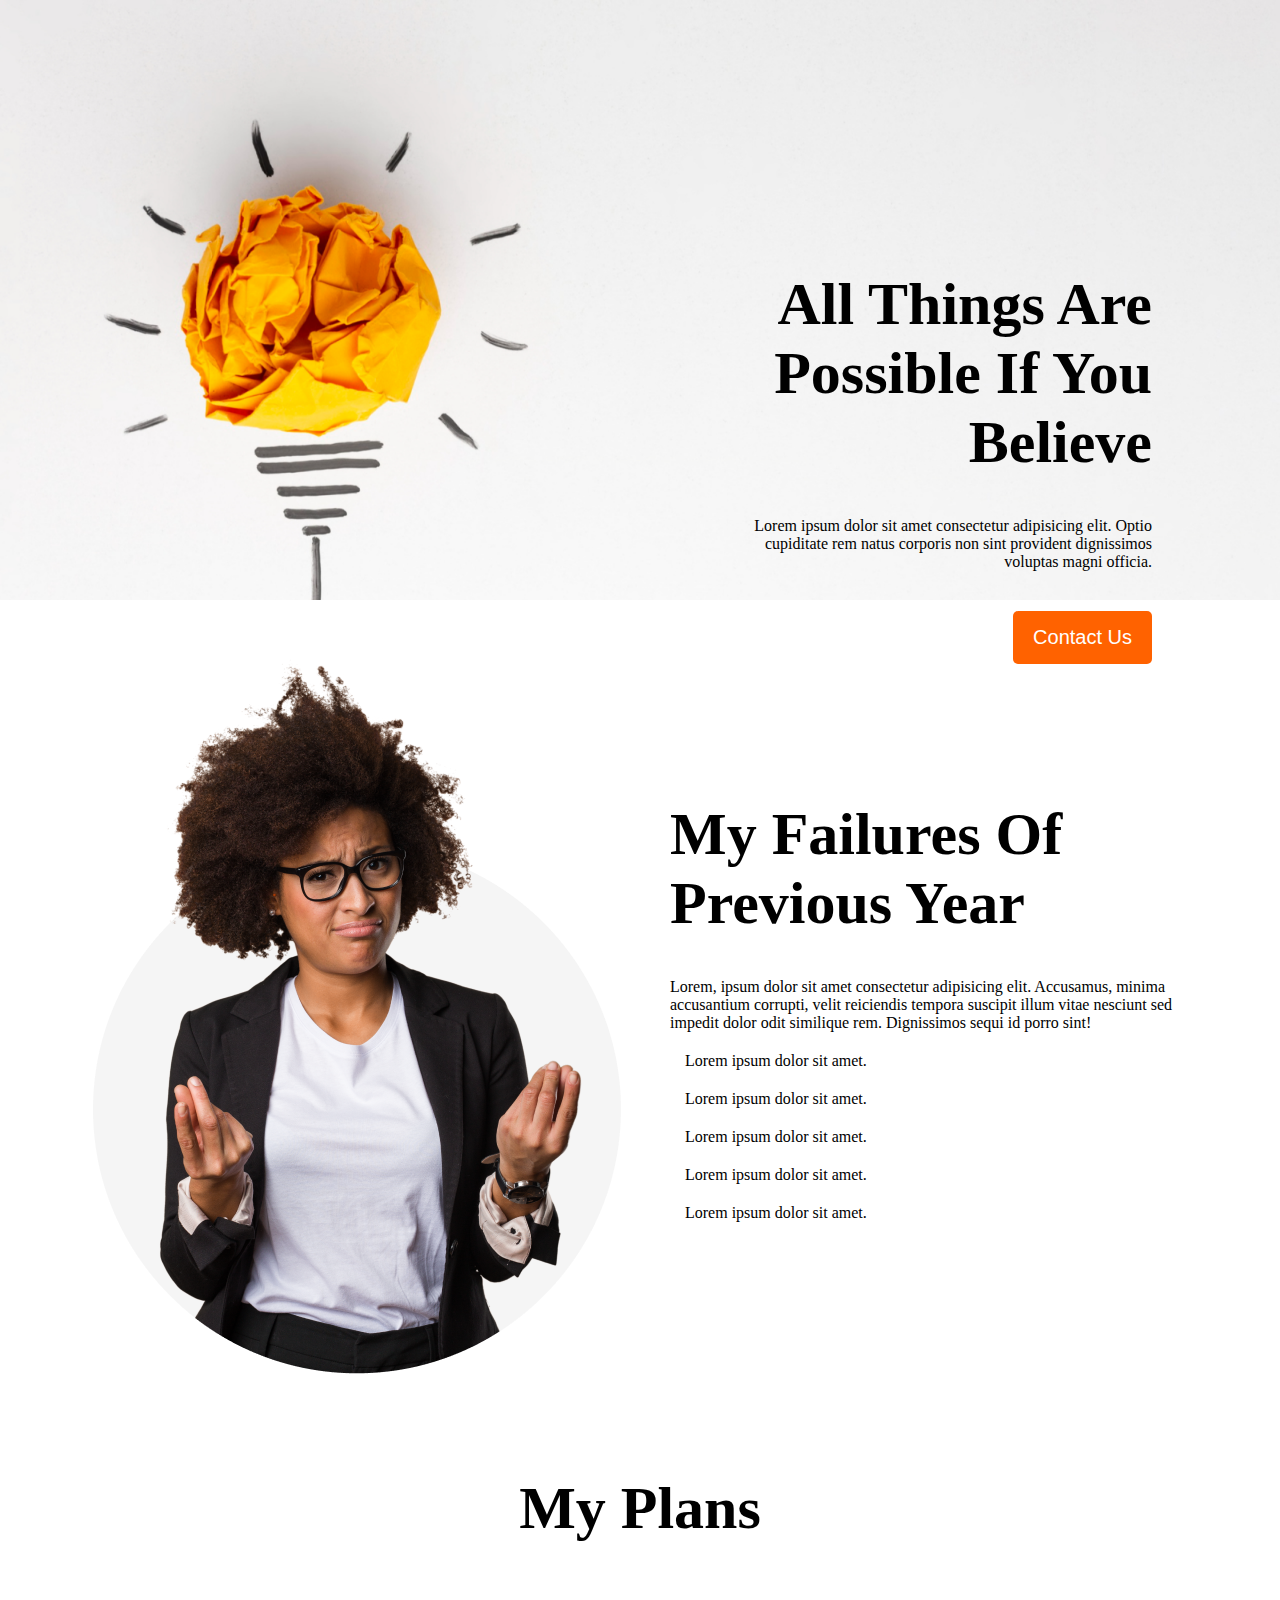
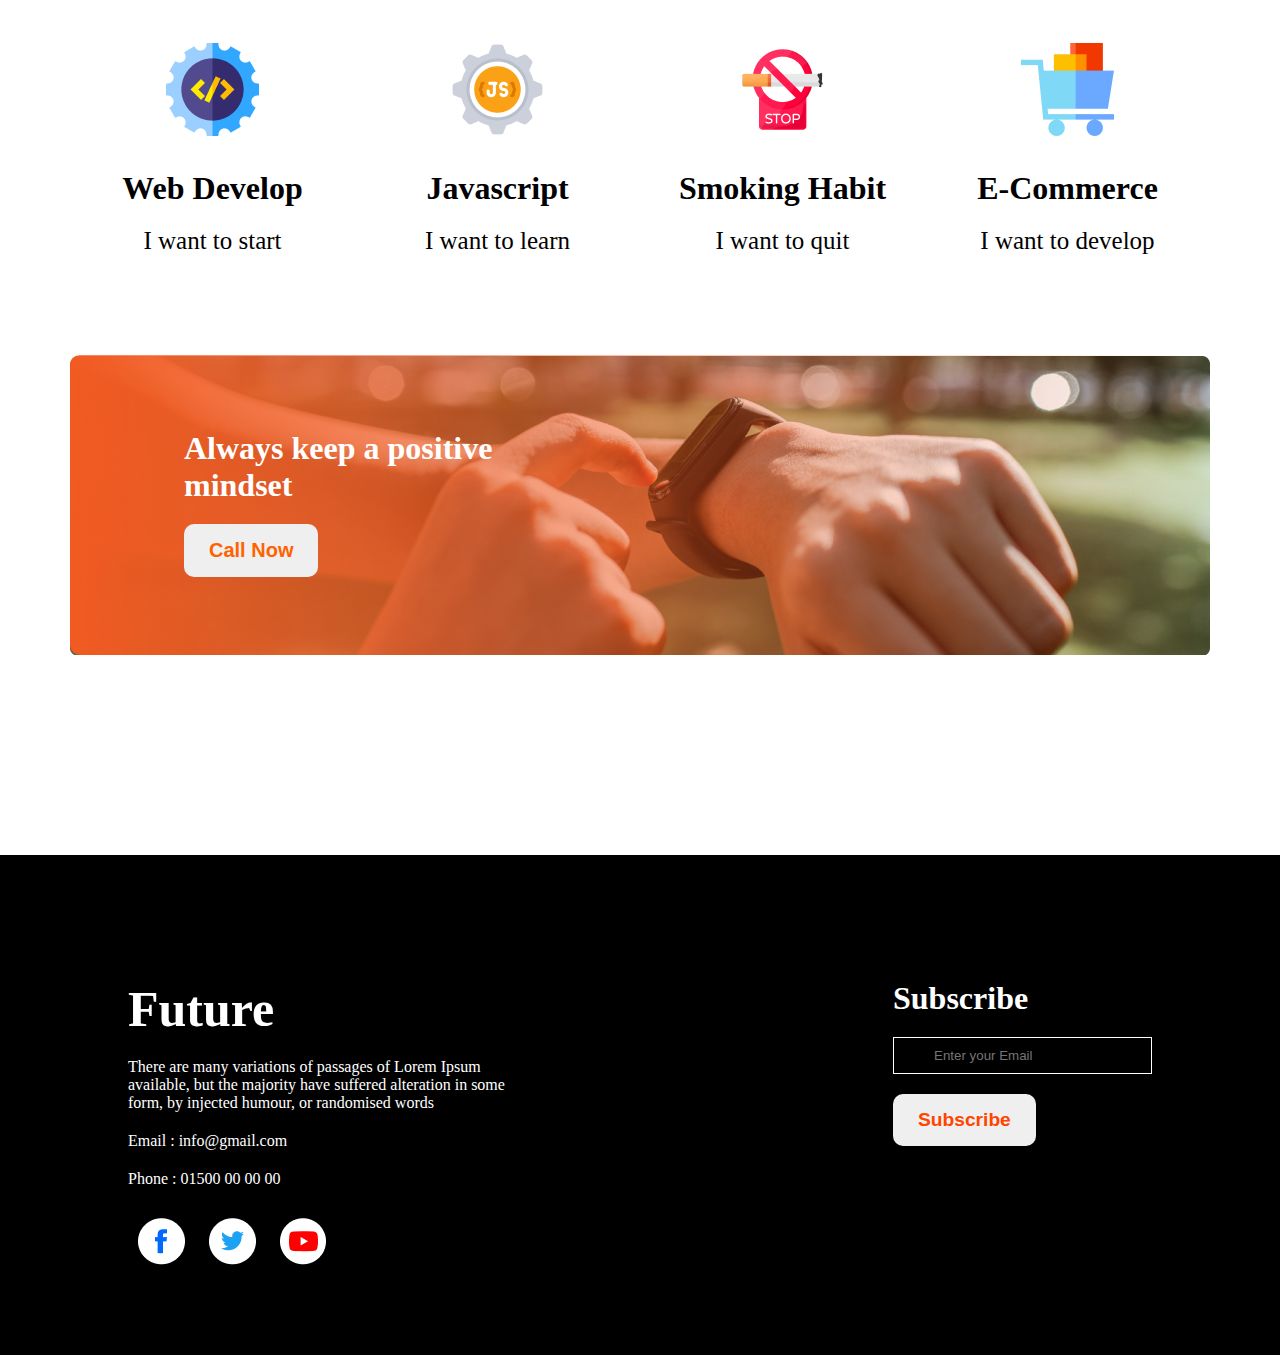
<file: day 5 build new website/index.html>
<!DOCTYPE html>
<html lang="en">
<head>
    <meta charset="UTF-8">
    <meta name="viewport" content="width=device-width, initial-scale=1.0">
    <title>Day 5 -Project </title>
    <link rel="stylesheet" href="index.css">
    <link rel="stylesheet" href="https://cdnjs.cloudflare.com/ajax/libs/font-awesome/6.5.1/css/all.min.css" integrity="sha512-DTOQO9RWCH3ppGqcWaEA1BIZOC6xxalwEsw9c2QQeAIftl+Vegovlnee1c9QX4TctnWMn13TZye+giMm8e2LwA==" crossorigin="anonymous" referrerpolicy="no-referrer" />
</head>
<body>
    
        <div class="sectionOne grid">

            <!-- <div class="sectionOne-img"><img class="img" src="images/banner/banner1.png" alt=""></div> -->

            <div class="sectionOne-content flex container">
            <h1 class="head">All Things are possible if you believe</h1>
            <div class="text">Lorem ipsum dolor sit amet consectetur adipisicing elit. Optio cupiditate rem natus corporis non sint provident dignissimos voluptas magni officia.</div>
            <button class="btn">Contact Us</button>

        </div>

            
        </div>


        <div class="sectionTwo grid container">
            <img class="img" src="images/person.png" alt="" class="sectionTwo-left">
            <div class="sectionTwo-right flex">
                <h1 class="head">My Failures of previous year</h1>
                <div class="text">Lorem, ipsum dolor sit amet consectetur adipisicing elit. Accusamus, minima accusantium corrupti, velit reiciendis tempora suscipit illum vitae nesciunt sed impedit dolor odit similique rem. Dignissimos sequi id porro sint!</div>
                <ul class="list flex" >
                    <li><i class="fa-solid fa-check"></i> Lorem ipsum dolor sit amet.</li>
                    <li><i class="fa-solid fa-check"></i> Lorem ipsum dolor sit amet.</li>
                    <li><i class="fa-solid fa-check"></i> Lorem ipsum dolor sit amet.</li>
                    <li><i class="fa-solid fa-check"></i> Lorem ipsum dolor sit amet.</li>
                    <li><i class="fa-solid fa-check"></i> Lorem ipsum dolor sit amet.</li>
                </ul>
            </div>
        </div>

        

        <div class="sectionThree container">

        <h1 class="sectionThreehead head">My Plans</h1>

        <div class="logos grid-2">
            <div class="logo-1">
                <img class="img" src="images/icons/web.png" alt="">
                <h1  class="logo-head">Web Develop</h1>
                <span class="logo-span">I want to start</span>
            </div>
            <div  class="logo-2">
                <img class="img" src="images/icons/js.png" alt="">
                <h1 class="logo-head">Javascript</h1>
                <span class="logo-span">I want to learn</span>

            </div>
            <div class="logo-3 ">
                <img class="img" src="images/icons/smoke.png" alt="">
                <h1 class="logo-head" >Smoking Habit</h1>
                <span class="logo-span">I want to quit</span>
            </div>
            <div class="logo-4">
                <img class="img" src="images/icons/ecom.png" alt="">
                <h1  class="logo-head">E-Commerce</h1>
                <span  class="logo-span">I want to develop</span>

            </div>
        </div>

        </div>


        <div class="sectionFour container">
            <div class="four-bg">
                <div class="four-content">
                    <h1>Always keep a positive mindset</h1>
                    <button class="btn-2">Call Now</button>
                </div>
            </div>
        </div>

        

        <div class="footer">
            <div class="footer-left flex container">
                <h1 style="font-size: 50px;">Future</h1>
                <p class="text ">There are many variations of passages of Lorem Ipsum available, but the majority have suffered alteration in some form, by injected humour, or randomised words</p>
                <p class="email">Email : info@gmail.com</p>
                <p class="number">Phone : 01500 00 00 00</p>
                <div class="icon">
                    <img src="images/icons/fb.png" alt="">
                    <img src="images/icons/twitter.png" alt="">
                    <img src="images/icons/youtube.png" alt="">
                </div>
            </div>
            <div class="footer-right flex">
                <h1>Subscribe</h1>
                <input type="email" placeholder="Enter your Email">
                <button>Subscribe</button>
            </div>
        </div>
    
    
</body>
</html>
</file>
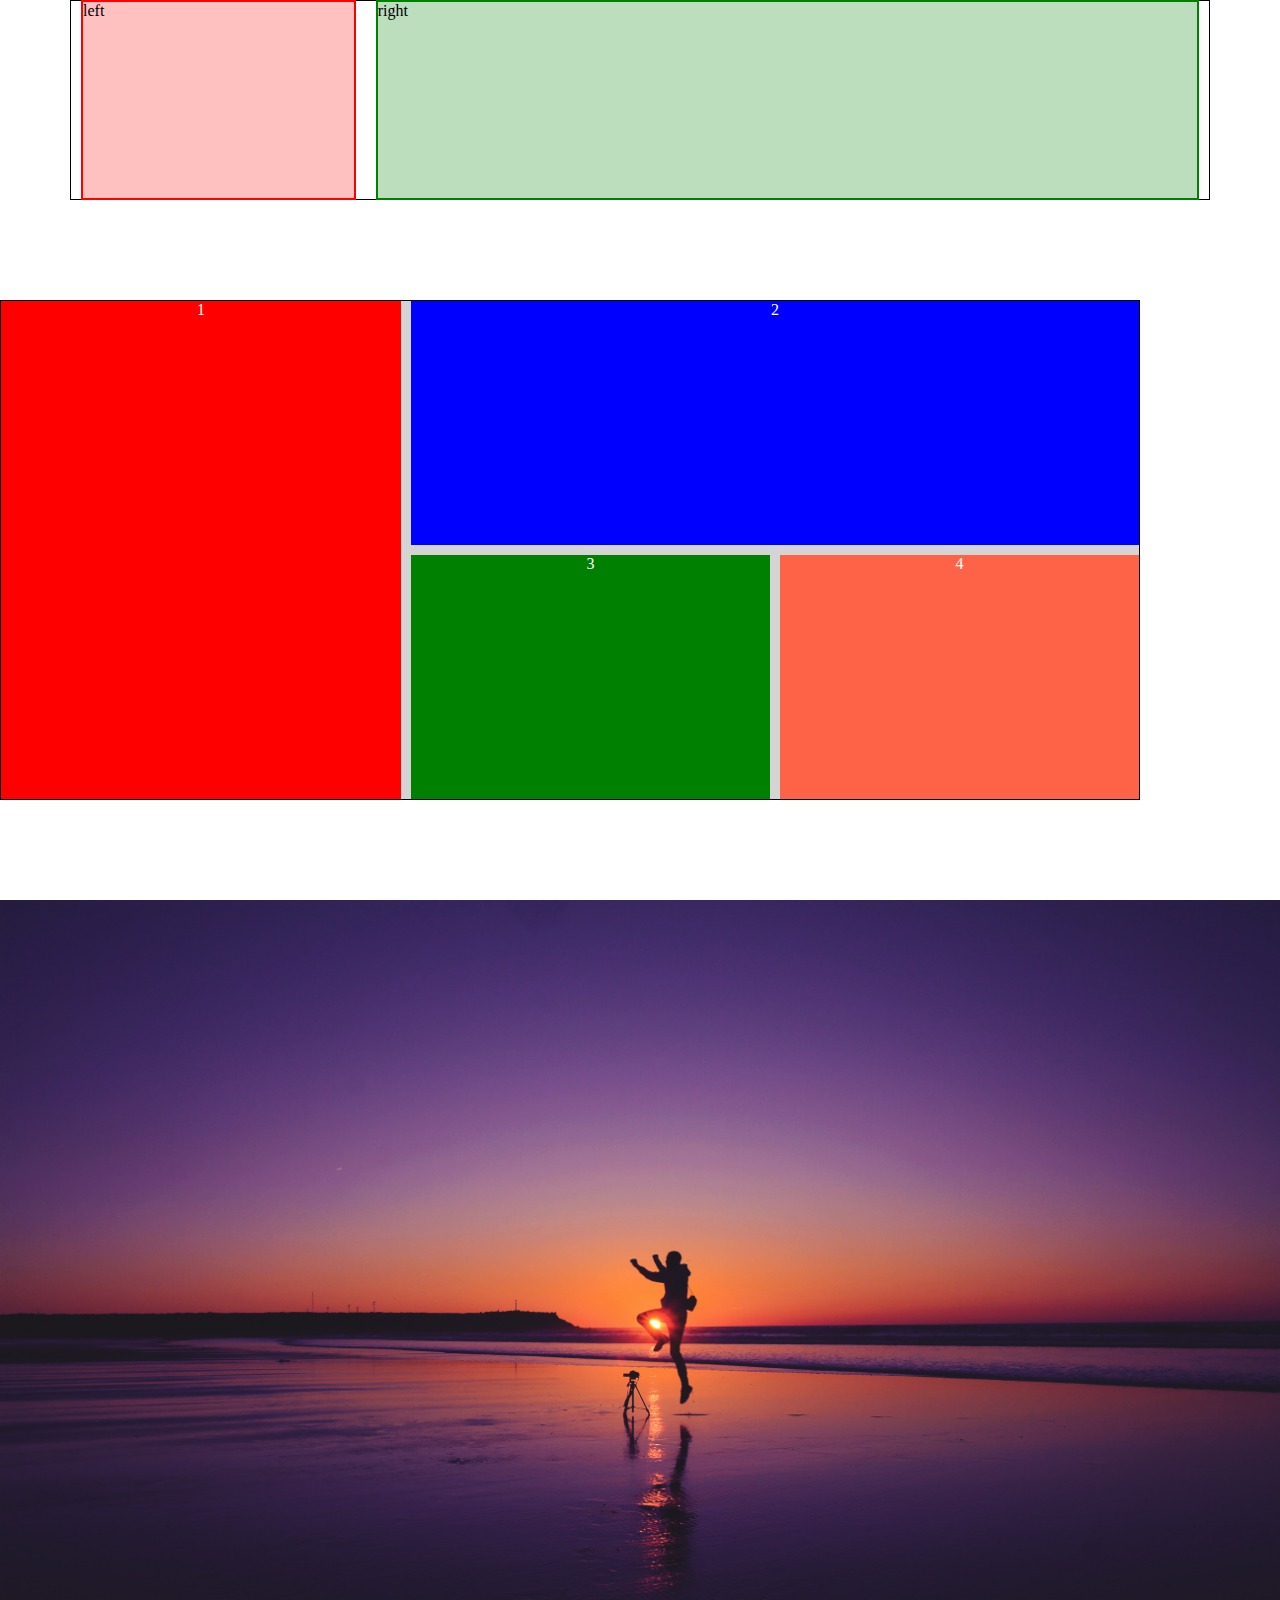
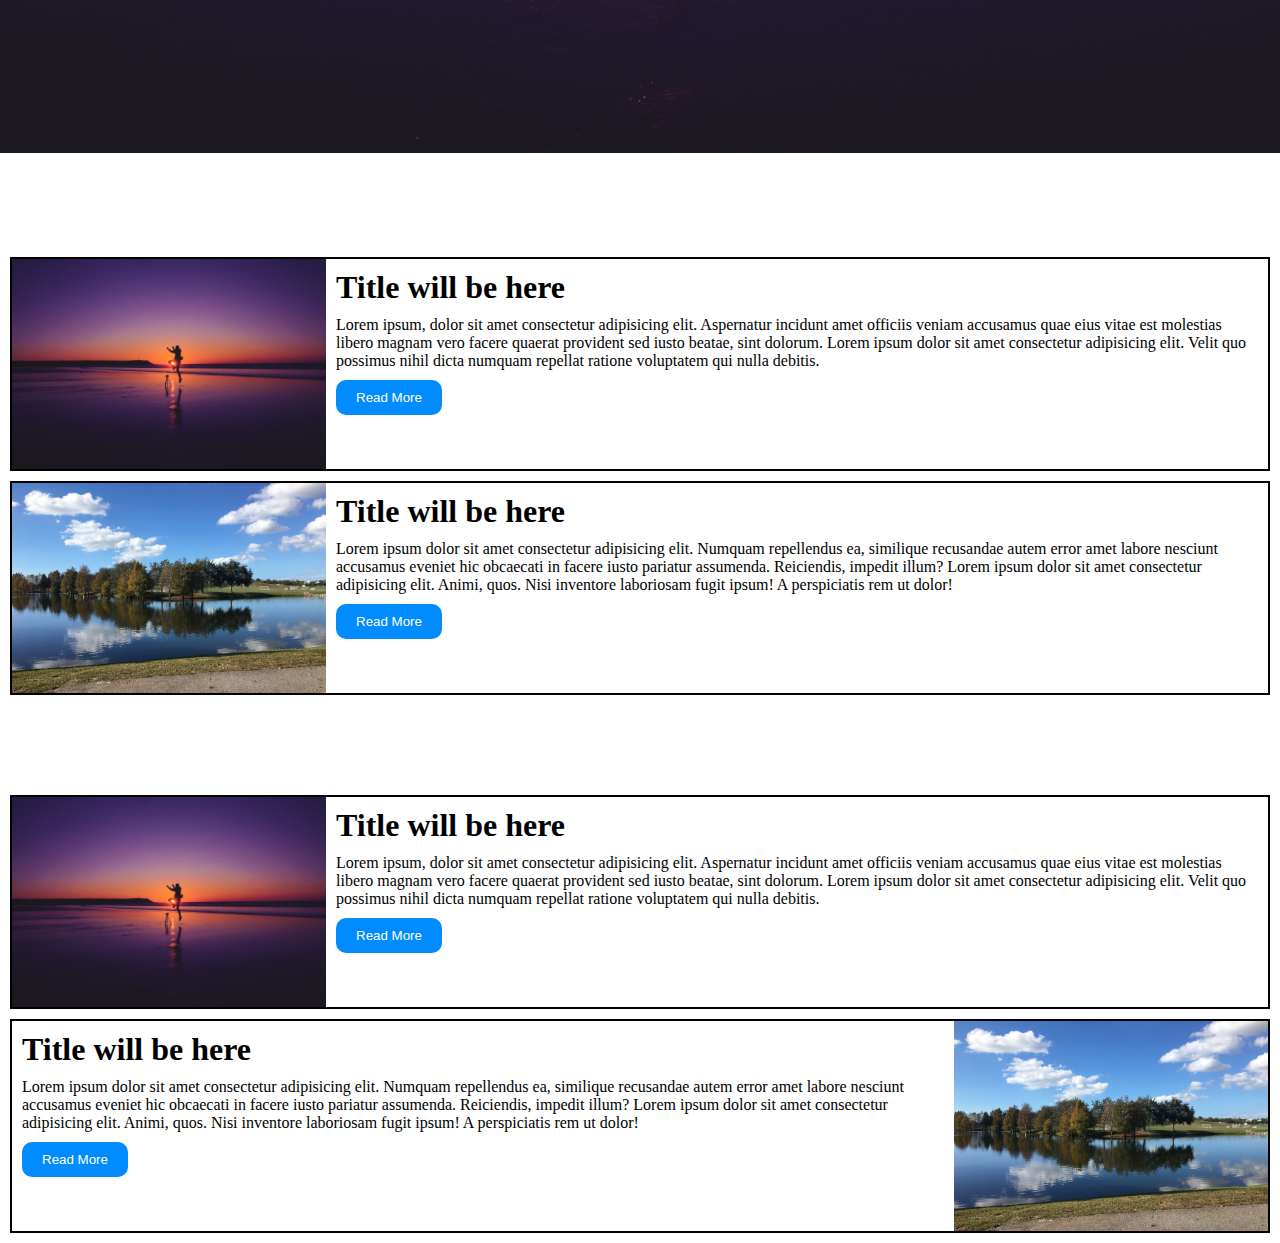
<file: day 7 responsive website/index.html>
<!DOCTYPE html>
<html lang="en">
<head>
    <meta charset="UTF-8">
    <meta name="viewport" content="width=device-width, initial-scale=1.0">
    <title>responsive web</title>
    <link rel="stylesheet" href="index.css">
</head>
<body>
    <div class="container-1">
        <div class="left">left</div>
        <div class="right">right</div>
    </div>
    
    <div class="container-2">
        <div class="box-1">1</div>
        <div class="box-2">2</div>
        <div class="box-3">3</div>
        <div class="box-4">4</div>
    </div>

    <div class="container-3">
        <img src="aziz-acharki-boIJluEJEPM-unsplash.jpg" alt="">
    </div>


    <div class="container-4">
        <div class="article-1">
            <img src="aziz-acharki-boIJluEJEPM-unsplash.jpg" alt="">
            <div class="content">
            <h1>Title will be here</h1>
            <p>Lorem ipsum, dolor sit amet consectetur adipisicing elit. Aspernatur incidunt amet officiis veniam accusamus quae eius vitae est molestias libero magnam vero facere quaerat provident sed iusto beatae, sint dolorum. Lorem ipsum dolor sit amet consectetur adipisicing elit. Velit quo possimus nihil dicta numquam repellat ratione voluptatem qui nulla debitis.</p>
            <button class="btn-1">Read More</button></div>
        </div>
        <div class="article-2">
            <img src="yu-chin-tsai-piTEABtlR1Q-unsplash.jpg" alt="">
            <div class="content">
            <h1>Title will be here</h1>
            <p>Lorem ipsum dolor sit amet consectetur adipisicing elit. Numquam repellendus ea, similique recusandae autem error amet labore nesciunt accusamus eveniet hic obcaecati in facere iusto pariatur assumenda. Reiciendis, impedit illum? Lorem ipsum dolor sit amet consectetur adipisicing elit. Animi, quos. Nisi inventore laboriosam fugit ipsum! A perspiciatis rem ut dolor!</p>
            <button class="btn-2">Read More</button></div>
        </div>
    </div>


    <div class="container-4">
        <div class="article-3">
            <img src="aziz-acharki-boIJluEJEPM-unsplash.jpg" alt="">
            <div class="content">
            <h1>Title will be here</h1>
            <p>Lorem ipsum, dolor sit amet consectetur adipisicing elit. Aspernatur incidunt amet officiis veniam accusamus quae eius vitae est molestias libero magnam vero facere quaerat provident sed iusto beatae, sint dolorum. Lorem ipsum dolor sit amet consectetur adipisicing elit. Velit quo possimus nihil dicta numquam repellat ratione voluptatem qui nulla debitis.</p>
            <button class="btn-1">Read More</button></div>
        </div>
        <div class="article-4">
           
            <div class="content">
            <h1>Title will be here</h1>
            <p>Lorem ipsum dolor sit amet consectetur adipisicing elit. Numquam repellendus ea, similique recusandae autem error amet labore nesciunt accusamus eveniet hic obcaecati in facere iusto pariatur assumenda. Reiciendis, impedit illum? Lorem ipsum dolor sit amet consectetur adipisicing elit. Animi, quos. Nisi inventore laboriosam fugit ipsum! A perspiciatis rem ut dolor!</p>
            <button class="btn-2">Read More</button></div>
             <img src="yu-chin-tsai-piTEABtlR1Q-unsplash.jpg" alt="">
        </div>
    </div>
</body>
</html>
</file>
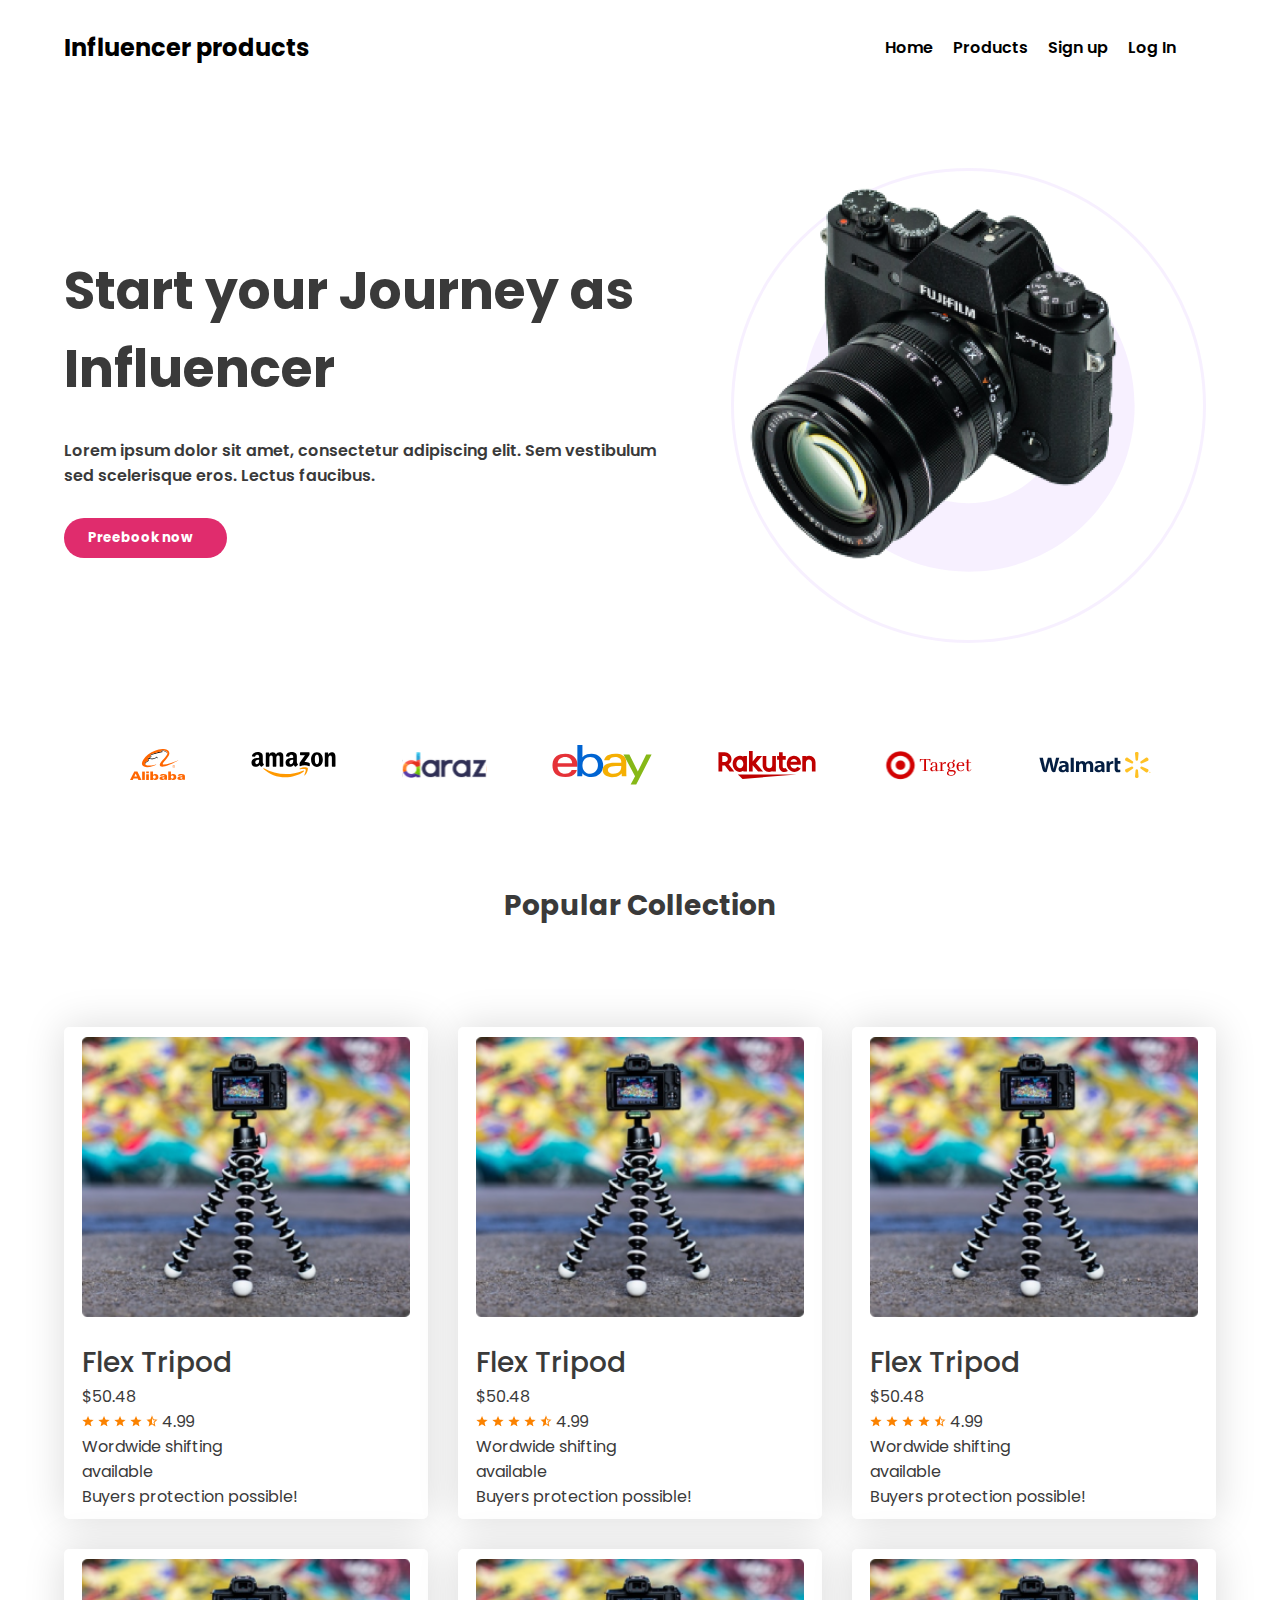
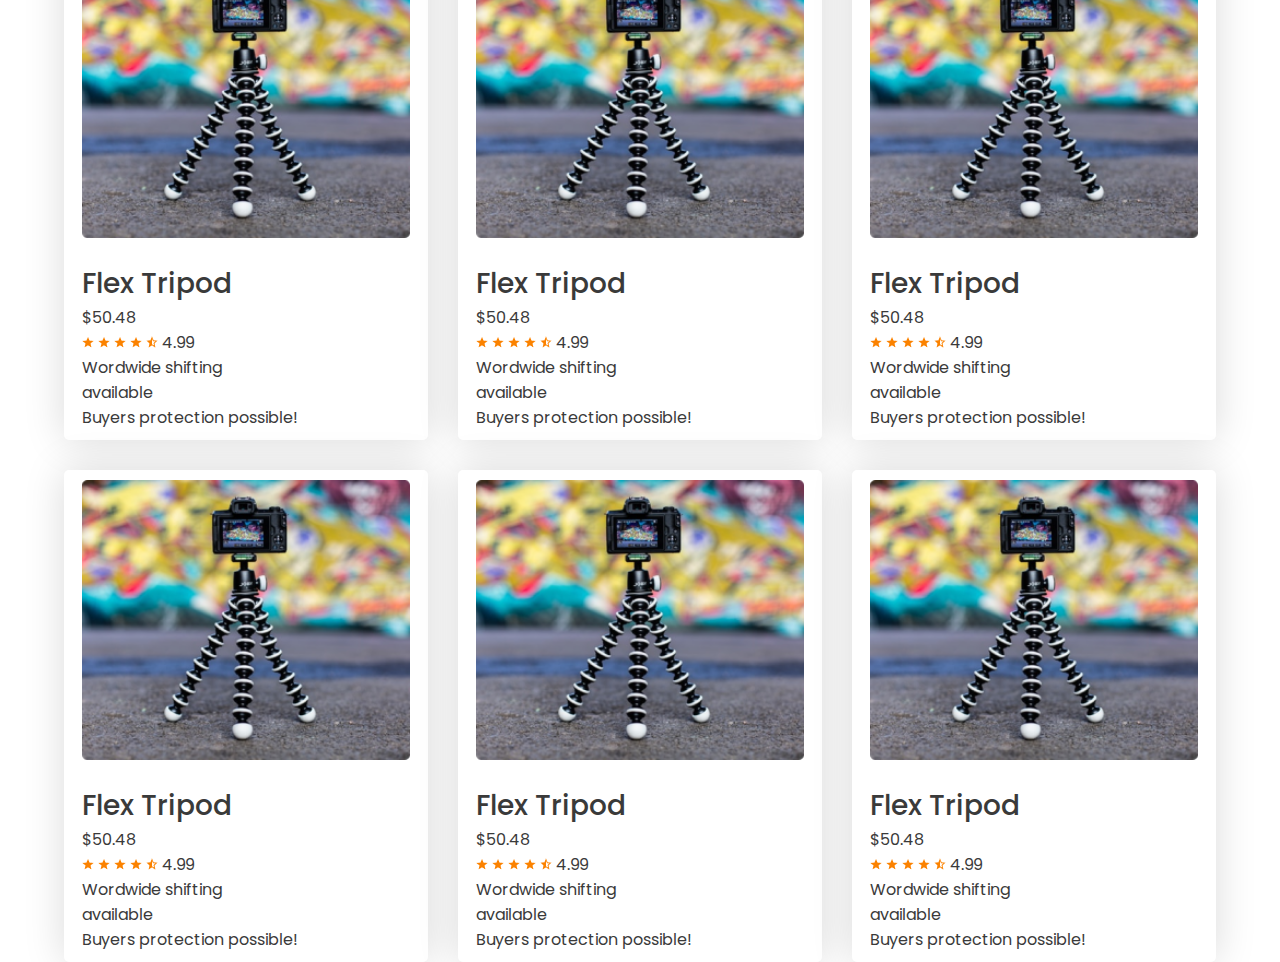
<file: day 9 responsive-2/index.html>
<!DOCTYPE html>
<html lang="en">
<head>
    <meta charset="UTF-8">
    <meta name="viewport" content="width=device-width, initial-scale=1.0">
    <title>responsive-2</title>
    <link rel="stylesheet" href="https://cdnjs.cloudflare.com/ajax/libs/font-awesome/6.5.1/css/all.min.css" integrity="sha512-DTOQO9RWCH3ppGqcWaEA1BIZOC6xxalwEsw9c2QQeAIftl+Vegovlnee1c9QX4TctnWMn13TZye+giMm8e2LwA==" crossorigin="anonymous" referrerpolicy="no-referrer" />
    <link rel="stylesheet" href="index.css">
</head>
<body><div class="container">
    <header>
        <nav>
            <a href="">Influencer products</a>
            <ul>
                <li><a href="">Home</a></li>
                <li><a href="">Products</a></li>
                <li><a href="">Sign up</a></li>
                <li><a href="">Log In</a></li>
                <li><a href=""><i class="fa-solid fa-magnifying-glass"></i></a></li>
                <li><a href=""><i class="fa-solid fa-cart-shopping"></i></a></li>
            </ul>
        </nav>
    </header>
    <section class="one">
        <div class="one-left">
            <div class="one-head">Start your Journey as 
                Influencer</div>
            <div class="one-text">Lorem ipsum dolor sit amet, consectetur adipiscing elit. Sem vestibulum sed scelerisque eros. Lectus faucibus.</div>
            <button class="one-btn"><p>Preebook now</p><i class="fa-solid fa-arrow-right"></i></button>
        </div>
        <div class="one-right"><img src="influencer-gear-main/images/main-camera.png" alt=""></div>
    </section>

    <section class="two">
        <img class="img-1" src="influencer-gear-main/logos/Alibaba.svg" alt="">
        <img class="img-2" src="influencer-gear-main/logos/Amazon.svg" alt="">
        <img class="img-3" src="influencer-gear-main/logos/Daraz.pk Logo.svg" alt="">
        <img class="img-4" src="influencer-gear-main/logos/Ebay.svg" alt="">
        <img class="img-5" src="influencer-gear-main/logos/Rakuten.svg" alt="">
        <img class="img-6" src="influencer-gear-main/logos/Target.svg" alt="">
        <img class="img-7" src="influencer-gear-main/logos/Walmart.svg" alt="">
    </section>

    <section class="three">
        <div class="three-head">Popular Collection</div>

        <div class="cards">

            <div class="card">
                <img src="influencer-gear-main/images/tripod.png" alt="" class="card-img">

                <div class="card-content">
                <div class="card-head">Flex Tripod</div>
                <div class="price">$50.48</div>
                <div class="icon">
                    <img src="influencer-gear-main/logos/Vector.png" alt="">
                    <img src="influencer-gear-main/logos/Vector.png" alt="">
                    <img src="influencer-gear-main/logos/Vector.png" alt="">
                    <img src="influencer-gear-main/logos/Vector.png" alt="">
                    <img src="influencer-gear-main/Vector.png" alt="">
                    <span class="text">4.99</span>
                </div>
                <div class="text">Wordwide shifting <br>available <br>
                    Buyers protection possible!</div>
                </div>
            </div>


            <div class="card">
                <img src="influencer-gear-main/images/tripod.png" alt="" class="card-img">

                <div class="card-content">
                <div class="card-head">Flex Tripod</div>
                <div class="price">$50.48</div>
                <div class="icon">
                    <img src="influencer-gear-main/logos/Vector.png" alt="">
                    <img src="influencer-gear-main/logos/Vector.png" alt="">
                    <img src="influencer-gear-main/logos/Vector.png" alt="">
                    <img src="influencer-gear-main/logos/Vector.png" alt="">
                    <img src="influencer-gear-main/Vector.png" alt="">
                    <span class="text">4.99</span>
                </div>
                <div class="text">Wordwide shifting <br>available <br>
                    Buyers protection possible!</div>
                </div>
            </div>

            <div class="card">
                <img src="influencer-gear-main/images/tripod.png" alt="" class="card-img">

                <div class="card-content">
                <div class="card-head">Flex Tripod</div>
                <div class="price">$50.48</div>
                <div class="icon">
                    <img src="influencer-gear-main/logos/Vector.png" alt="">
                    <img src="influencer-gear-main/logos/Vector.png" alt="">
                    <img src="influencer-gear-main/logos/Vector.png" alt="">
                    <img src="influencer-gear-main/logos/Vector.png" alt="">
                    <img src="influencer-gear-main/Vector.png" alt="">
                    <span class="text">4.99</span>
                </div>
                <div class="text">Wordwide shifting <br>available <br>
                    Buyers protection possible!</div>
                </div>
            </div>
            

            <div class="card">
                <img src="influencer-gear-main/images/tripod.png" alt="" class="card-img">

                <div class="card-content">
                <div class="card-head">Flex Tripod</div>
                <div class="price">$50.48</div>
                <div class="icon">
                    <img src="influencer-gear-main/logos/Vector.png" alt="">
                    <img src="influencer-gear-main/logos/Vector.png" alt="">
                    <img src="influencer-gear-main/logos/Vector.png" alt="">
                    <img src="influencer-gear-main/logos/Vector.png" alt="">
                    <img src="influencer-gear-main/Vector.png" alt="">
                    <span class="text">4.99</span>
                </div>
                <div class="text">Wordwide shifting <br>available <br>
                    Buyers protection possible!</div>
                </div>
            </div>


            <div class="card">
                <img src="influencer-gear-main/images/tripod.png" alt="" class="card-img">

                <div class="card-content">
                <div class="card-head">Flex Tripod</div>
                <div class="price">$50.48</div>
                <div class="icon">
                    <img src="influencer-gear-main/logos/Vector.png" alt="">
                    <img src="influencer-gear-main/logos/Vector.png" alt="">
                    <img src="influencer-gear-main/logos/Vector.png" alt="">
                    <img src="influencer-gear-main/logos/Vector.png" alt="">
                    <img src="influencer-gear-main/Vector.png" alt="">
                    <span class="text">4.99</span>
                </div>
                <div class="text">Wordwide shifting <br>available <br>
                    Buyers protection possible!</div>
                </div>
            </div>


            <div class="card">
                <img src="influencer-gear-main/images/tripod.png" alt="" class="card-img">

                <div class="card-content">
                <div class="card-head">Flex Tripod</div>
                <div class="price">$50.48</div>
                <div class="icon">
                    <img src="influencer-gear-main/logos/Vector.png" alt="">
                    <img src="influencer-gear-main/logos/Vector.png" alt="">
                    <img src="influencer-gear-main/logos/Vector.png" alt="">
                    <img src="influencer-gear-main/logos/Vector.png" alt="">
                    <img src="influencer-gear-main/Vector.png" alt="">
                    <span class="text">4.99</span>
                </div>
                <div class="text">Wordwide shifting <br>available <br>
                    Buyers protection possible!</div>
                </div>
            </div>


            <div class="card">
                <img src="influencer-gear-main/images/tripod.png" alt="" class="card-img">

                <div class="card-content">
                <div class="card-head">Flex Tripod</div>
                <div class="price">$50.48</div>
                <div class="icon">
                    <img src="influencer-gear-main/logos/Vector.png" alt="">
                    <img src="influencer-gear-main/logos/Vector.png" alt="">
                    <img src="influencer-gear-main/logos/Vector.png" alt="">
                    <img src="influencer-gear-main/logos/Vector.png" alt="">
                    <img src="influencer-gear-main/Vector.png" alt="">
                    <span class="text">4.99</span>
                </div>
                <div class="text">Wordwide shifting <br>available <br>
                    Buyers protection possible!</div>
                </div>
            </div>


            <div class="card">
                <img src="influencer-gear-main/images/tripod.png" alt="" class="card-img">

                <div class="card-content">
                <div class="card-head">Flex Tripod</div>
                <div class="price">$50.48</div>
                <div class="icon">
                    <img src="influencer-gear-main/logos/Vector.png" alt="">
                    <img src="influencer-gear-main/logos/Vector.png" alt="">
                    <img src="influencer-gear-main/logos/Vector.png" alt="">
                    <img src="influencer-gear-main/logos/Vector.png" alt="">
                    <img src="influencer-gear-main/Vector.png" alt="">
                    <span class="text">4.99</span>
                </div>
                <div class="text">Wordwide shifting <br>available <br>
                    Buyers protection possible!</div>
                </div>
            </div>


            <div class="card">
                <img src="influencer-gear-main/images/tripod.png" alt="" class="card-img">

                <div class="card-content">
                <div class="card-head">Flex Tripod</div>
                <div class="price">$50.48</div>
                <div class="icon">
                    <img src="influencer-gear-main/logos/Vector.png" alt="">
                    <img src="influencer-gear-main/logos/Vector.png" alt="">
                    <img src="influencer-gear-main/logos/Vector.png" alt="">
                    <img src="influencer-gear-main/logos/Vector.png" alt="">
                    <img src="influencer-gear-main/Vector.png" alt="">
                    <span class="text">4.99</span>
                </div>
                <div class="text">Wordwide shifting <br>available <br>
                    Buyers protection possible!</div>
                </div>
            </div>
            
         
        </div>
    </section>

</div>
</body>
</html>
</file>
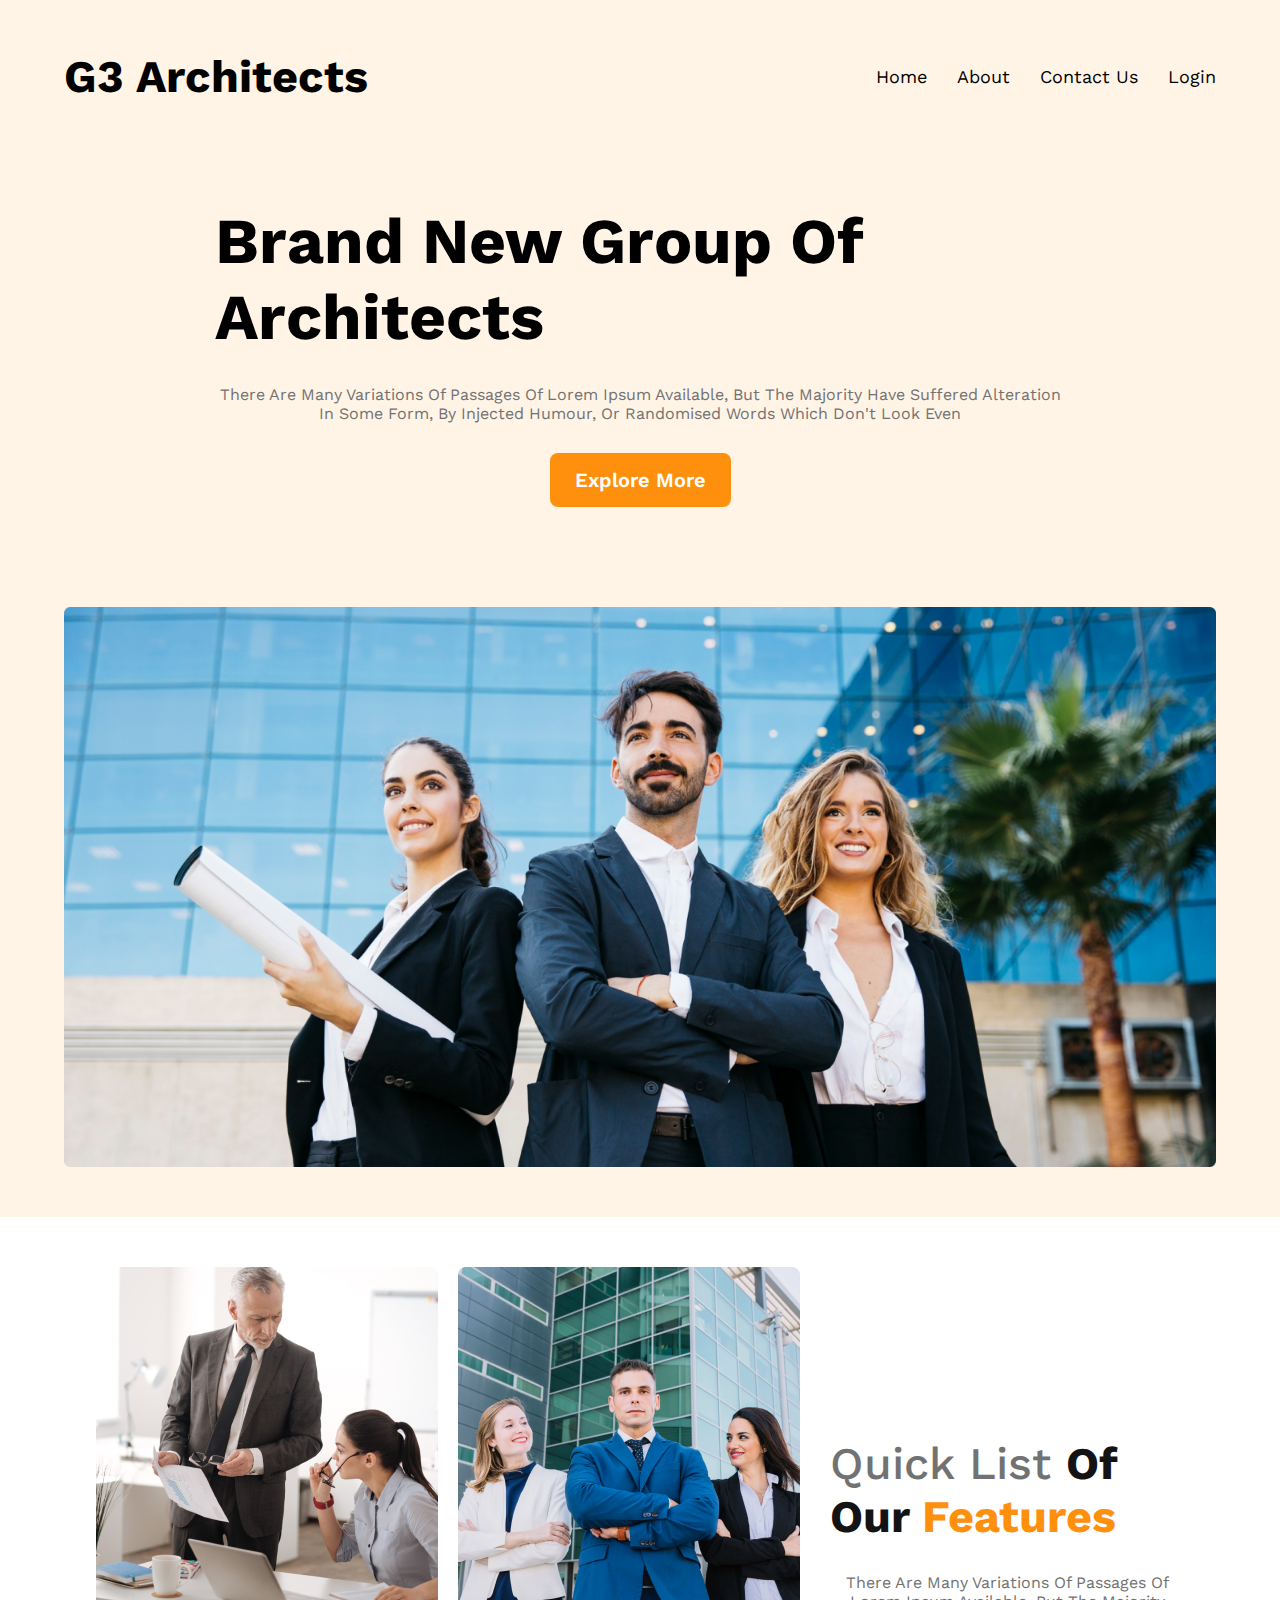
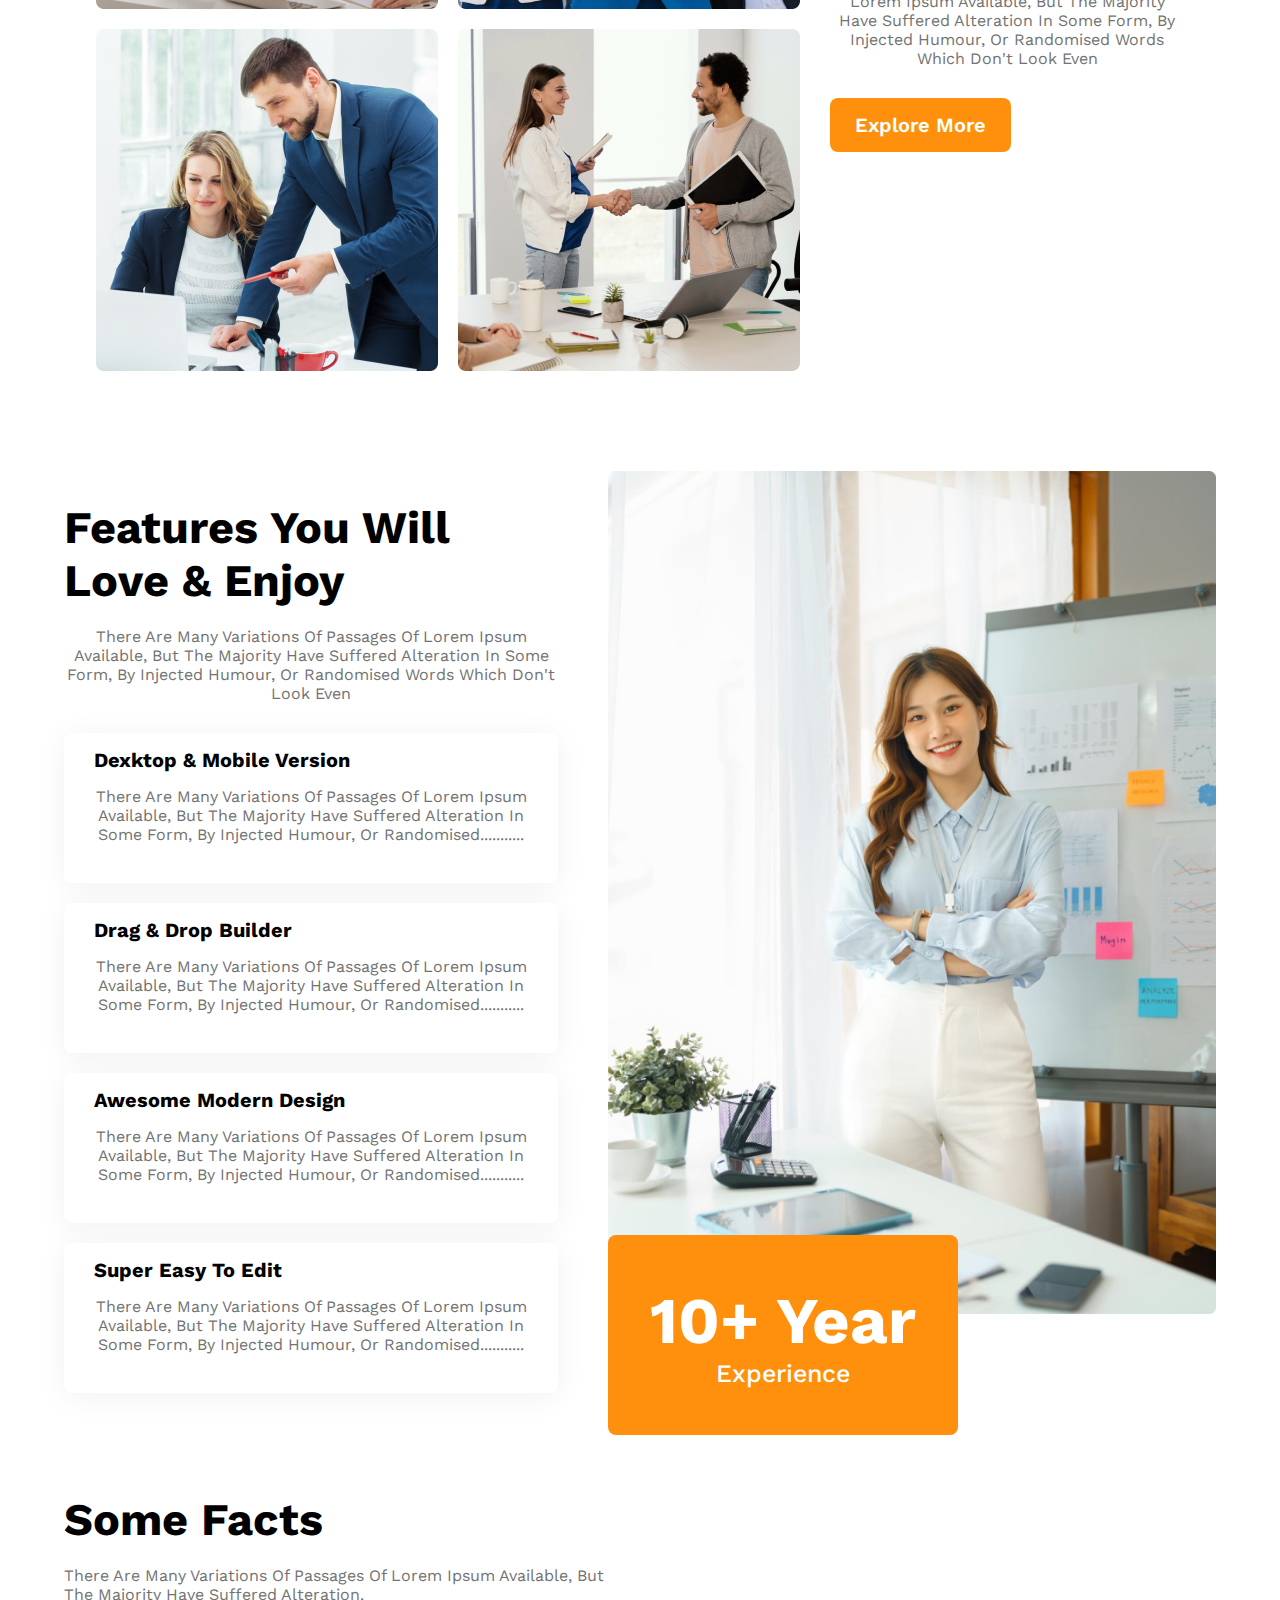
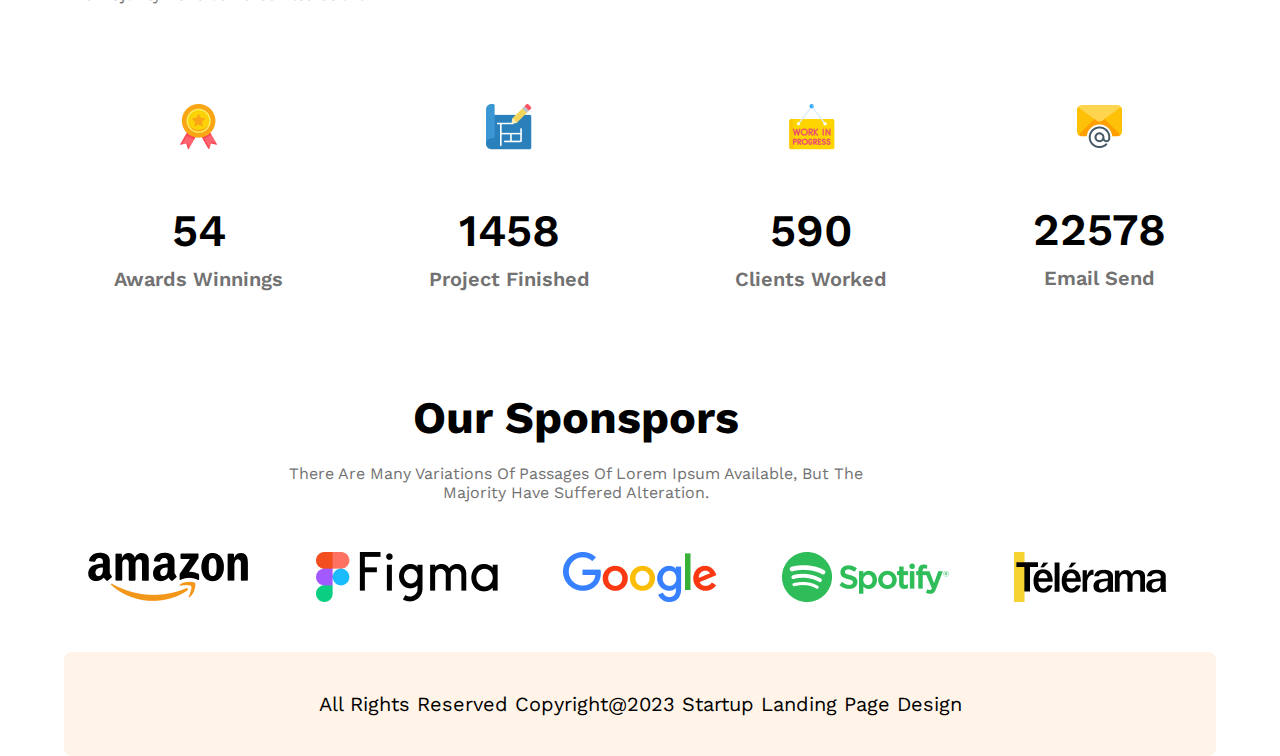
<file: day 8 responsive/responsive website/index.html>
<!DOCTYPE html>
<html lang="en">
<head>
    <meta charset="UTF-8">
    <meta name="viewport" content="width=device-width, initial-scale=1.0">
    <title>Responsive Site</title>
    <link rel="stylesheet" href="index.css">
</head>
<body>
    <div class="container">
        <header>
            
        <nav>
        <div class="logo">
            <a href="">G3 Architects</a>
        </div>
        <ul class="nav-menu">
            <li>Home</li>
            <li>About</li>
            <li>Contact Us</li>
            <li>Login</li>
        </ul>
    </nav>
    </header>
    
    <section class="one">
    <div class="header-content">
        <h1 class="head">Brand New 
            Group of Architects </h1>
        <div class="text">There are many variations of passages of Lorem Ipsum available, but the majority have suffered alteration in some form, by injected humour, or randomised words which don't look even</div>
        <button class="btn">Explore More</button>
        </div>
        <img src="images/banner.png" alt="" class="header-img">
    </section>

    </div>

    <section class="two">
        <div class="two-left">
            <img src="images/team1.png" alt="">
            <img src="images/team2.png" alt="">
            <img src="images/team3.png" alt="">
            <img src="images/team4.png" alt="">
        </div>
        <div class="two-right">
            <h1><span class="span-1">quick list </span><span class="span-2">of our </span><span class="span-3">features</span></h1>

            <div class="text">There are many variations of passages of Lorem Ipsum available, but the majority have suffered alteration in some form, by injected humour, or randomised words which don't look even</div>

            <button class="btn">Explore more</button>
        </div>
    </section>

    <section class="three">
        <div class="three-left">
            <div class="three-content">
                <h1 class="three-head">Features you will love & enjoy</h1>
                <div class="text">There are many variations of passages of Lorem Ipsum available, but the majority have suffered alteration in some form, by injected humour, or randomised words which don't look even</div>

                <div class="cards">
                    <div class="card-1">
                        <div class="card-head">Dexktop & Mobile Version</div>
                        <div class="card-text text">There are many variations of passages of Lorem Ipsum available, but the majority have suffered alteration in some form, by injected humour, or randomised...........</div>
                    </div>
                    <div class="card-2">
                        <div class="card-head">Drag & Drop Builder</div>
                        <div class="card-text text">There are many variations of passages of Lorem Ipsum available, but the majority have suffered alteration in some form, by injected humour, or randomised...........</div>
                    </div>
                    <div class="card-3">
                        <div class="card-head">Awesome Modern Design</div>
                        <div class="card-text text">There are many variations of passages of Lorem Ipsum available, but the majority have suffered alteration in some form, by injected humour, or randomised...........</div>
                    </div>
                    <div class="card-4">
                        <div class="card-head">Super Easy to Edit</div>
                        <div class="card-text text">There are many variations of passages of Lorem Ipsum available, but the majority have suffered alteration in some form, by injected humour, or randomised...........</div>
                    </div>
                </div>
            </div>
        </div>
        <div class="three-right">
            <img class="img-1" src="images/architect.png" alt="">
            <div class="badge btn">
                <p>10+ year</p>
                <span>experience</span>
            </div>
        </div>
    </section>


    <section class="four">
        <div class="four-content">
            <div class="four-head">Some Facts</div>
            <div class="four-text text">There are many variations of passages of Lorem Ipsum available, but the majority have suffered alteration.</div>
        </div>
        <div class="four-logos">
            <div class="logo-1">
                <img src="images/icons/ribon.png" alt="" class="logo">
                <div class="logo-head">54</div>
                <div class="logo-text text">Awards Winnings</div>
            </div>
            <div class="logo-2">
                <img src="images/icons/projects.png" alt="" class="logo">
                <div class="logo-head">1458</div>
                <div class="logo-text text">Project Finished</div>
            </div>
            <div class="logo-3">
                <img src="images/icons/customers.png" alt="" class="logo">
                <div class="logo-head">590</div>
                <div class="logo-text text">Clients Worked</div>
            </div>
            <div class="logo-4">
                <img src="images/icons/email.png" alt="" class="logo">
                <div class="logo-head">22578</div>
                <div class="logo-text text">email send</div>
            </div>
        </div>
    </section>


    <section class="five">
        <div class="five-content">
            <div class="five-head four-head">Our Sponspors</div>
            <div class="five-text text">There are many variations of passages of Lorem Ipsum available, but the majority have suffered alteration.</div>
        </div>
        <div class="five-logos">
            <img src="images/sponsors/amazon.png" alt="" class="five-logo">
            <img src="images/sponsors/figma.png" alt="" class="five-logo">
            <img src="images/sponsors/google.png" alt="" class="five-logo">
            <img src="images/sponsors/spotify.png" alt="" class="five-logo">
            <img src="images/sponsors/telerama.png" alt="" class="five-logo">

        </div>
    </section>
    

    <footer>
        <div class="copyright">All rights reserved copyright@2023 startup landing page design</div>
    </footer>
</body>
</html>
</file>
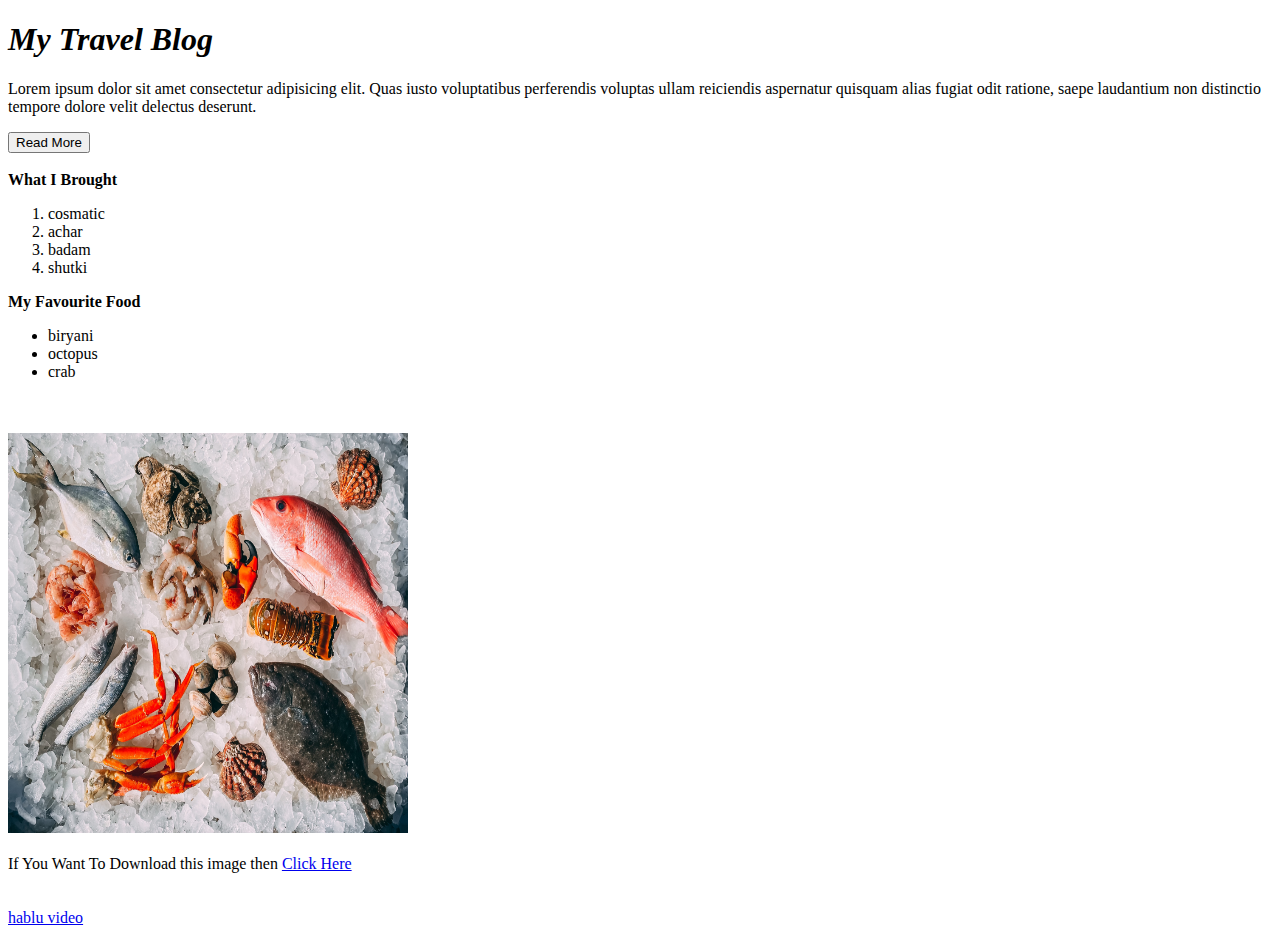
<file: day 1 HTML/first.html>
<!DOCTYPE html>
<html lang="en">
    <!-- this is head section -->
<head>
    <meta charset="UTF-8">
    <meta name="viewport" content="width=device-width, initial-scale=1.0">
    <title>My Travel Blog</title>
</head>

<!-- this is body section -->
<body>
    <!-- this is heading -->
    <h1><i>My Travel Blog</i></h1>
    
    <div>
        <p>Lorem ipsum dolor sit amet consectetur adipisicing elit. Quas iusto voluptatibus perferendis voluptas ullam reiciendis aspernatur quisquam alias fugiat odit ratione, saepe laudantium non distinctio tempore dolore velit delectus deserunt.</p>

        <button>Read More</button>
    </div>
    <br>
    <span><b>What I Brought</b></span>
    <ol>
        <li>cosmatic</li>
        <li>achar</li>
        <li>badam</li>
        <li>shutki</li>
    </ol>

    <span><b>My Favourite Food</b></span>

    <ul>
        <li>biryani</li>
        <li>octopus</li>
        <li>crab</li>
    </ul>

    <br><br>

    <img src="mike-bergmann-tHjXXy1kk_Q-unsplash.jpg" alt="image" height="400px" width="400px">

    <br>
    <br>
    <div>If You Want To Download this image then <a href="mike-bergmann-tHjXXy1kk_Q-unsplash.jpg" download>Click Here</a></div>
    <br><br>
    <a href="https://www.youtube.com/watch?v=T2y5L0HOA_U&list=RDCMUCpGQisjfG8w-E21cG4ScEOA&start_radio=1" target="_blank">hablu video</a>
    
  
</body>
</html>
</file>
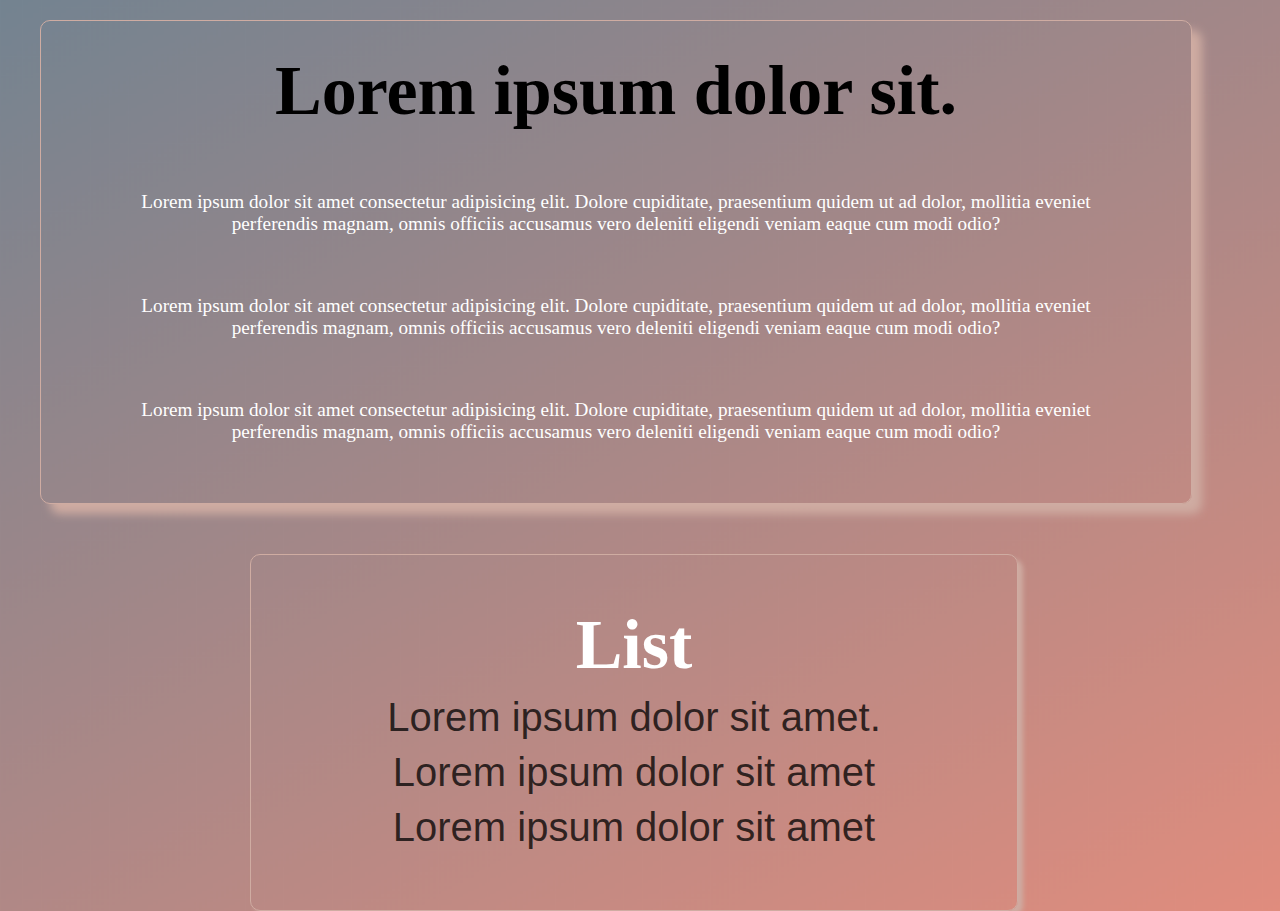
<file: day 2 css/day2.html>
<!DOCTYPE html>
<html lang="en">
<head>
    <meta charset="UTF-8">
    <meta name="viewport" content="width=device-width, initial-scale=1.0">
    <title>day 2 </title>
    <link rel="stylesheet" href="day2.css">
    
</head>
<body>
    <div class="text">

        <h1 class="head1">Lorem ipsum dolor sit.</h1>

    <p>Lorem ipsum dolor sit amet consectetur adipisicing elit. Dolore cupiditate, praesentium quidem ut ad dolor, mollitia eveniet perferendis magnam, omnis officiis accusamus vero deleniti eligendi veniam eaque cum modi odio?</p>
    <p>Lorem ipsum dolor sit amet consectetur adipisicing elit. Dolore cupiditate, praesentium quidem ut ad dolor, mollitia eveniet perferendis magnam, omnis officiis accusamus vero deleniti eligendi veniam eaque cum modi odio?</p>
    <p>Lorem ipsum dolor sit amet consectetur adipisicing elit. Dolore cupiditate, praesentium quidem ut ad dolor, mollitia eveniet perferendis magnam, omnis officiis accusamus vero deleniti eligendi veniam eaque cum modi odio?</p>


    </div>

    <div class="list">
        <h1>List</h1>
        <ul>
            <li>Lorem ipsum dolor sit amet.</li>
            <li>Lorem ipsum dolor sit amet</li>
            <li>Lorem ipsum dolor sit amet </li>
        </ul>
    </div>

    
    

    
</body>
</html>
</file>
<file: day 5 build new website/index.css>
*{
    margin: 0;
    padding: 0;
    box-sizing: border-box;
}
.container{
    max-width: 1140px;
    margin: auto;

}

.sectionOne{
    background-image: url(images/banner/banner1.png);
    background-repeat: no-repeat;
    background-size:cover ;
    height: 600px;
    max-width: 100%;
    
}


.img{
    height: auto;
    max-width: 100%;


}
.sectionOne-content{
   width: 400px;
   position: absolute;
   right: 10%;
   top: 30%;
   text-align: end;

}
.head{
    text-transform: capitalize;
    font-weight: bold;
   font-size: 60px;
   margin-bottom: 20px;
  
}

.flex{
    display: flex;
    flex-direction: column;
    gap: 20px;
}

.grid{
    display: grid;
    grid-template-columns: repeat(2,1fr);
}

.btn{cursor: pointer;

    margin-top: 20px;
    align-self: end;
    padding: 15px 20px;
    font-size: 20px;
    color: white;
    background-color: rgb(255, 98, 0);
    border: none;
    border-radius: 5px;
}
.sectionTwo{
    margin-top: 50px;
}
.sectionTwo-right{
    text-align: start;
    margin-top: 150px;
    margin-left: 30px;
}
li{
    
    list-style: none;
    margin-left: 10px;
    
}
li i{
    margin-right: 5px;
    color: rgb(34, 233, 34);
}
.sectionThree{
    margin-top: 100px;
}
.sectionThreehead{
    text-align: center;
    margin-bottom: 40px;
}
.grid-2{
    display: grid;
    grid-template-columns: repeat(4,1fr);
}
.logos{
    margin-top: 100px;
    text-align: center;
    
}

.logo-head{
    margin-top: 30px;
    margin-bottom: 20px;
}
.logo-span{
    font-size: 25px;

}


.sectionFour{
    margin-top: 100px;
   background-image: url(images/watch.png);
    max-width: 1140px;
    height: 300px;
    position: relative;
}
.four-bg{
    /* background: linear-gradient(90deg, #F15B22 0%, rgba(241, 91, 34, 0) 100%); */
    background-image: url(images/gradient2.png);
    max-width: 1140px;
    height: 300px;
    border-radius: 10px;
}
.btn-2{
    cursor: pointer;
    margin-top: 20px;
    padding: 15px 25px;
    font-size: 20px;
    font-weight: bold;
    color: rgb(255, 98, 0);
    border: none;
    border-radius: 10px;
}
.four-content{
    color: white;
    width: 400px;
    height: 200px;
    position: absolute;
    top: 25%;
    left: 10%;
}
.footer{
    background-color: black;
    width: 100%;
    height: 500px;
    margin-top: 200px;
    position: relative;
    color: white;
    display: flex;
    justify-content: space-between;
}
.footer-left{
    max-width: 400px;
    position: absolute;
    left: 10%;
    top: 25%;
}
.footer-right{
    max-width: 300px;
    position: absolute;
    right: 10%;
    top: 25%;
}
.icon >img{
    margin: 10px;
    
}
.footer-right > input{
    padding: 10px 40px;
    background-color: black;
    color: white;
    border: 1px solid white;
}
.footer-right > button{
    align-self: start;
    padding: 15px 25px;
    font-size: larger;
    font-weight: bold;
    color: orangered;
    border: none;
    border-radius: 10px;
}
</file>
<file: day 7 responsive website/index.css>
*{
    margin: 0;
    padding: 0;
    box-sizing: border-box;

}

.container-1{
    display: flex;
    height: auto;
    max-width: 1140px;
    height: 200px;
    margin: auto;
    border: 1px solid black;
    align-items: center;
}
.left{
    width: 25vw;
    height: 200px;
    border: 2px solid red;
    background-color: rgba(255, 0, 0, 0.247);
    margin: 10px;

}
.right{
    width: 75vw;
    height: 200px;
    border: 2px solid green;
    background-color: rgba(0, 128, 0, 0.258);
    margin: 10px;
}

@media screen and (max-width:576px) {
    .container-1{
        flex-direction: column;
        max-width: 500px;
        height: 500px;
    }
    .left{
        width: 100%;
        height: 25%;
    }
    .right{
        width: 100%;
        height:75%;
    }
}

.container-2{
    display: grid;
    grid-template-rows:repeat(2,1fr);
    grid-template-columns: 400px repeat(2,1fr);
    margin-top: 100px;
    max-width: 1140px;
    height: 500px;
    background-color: rgba(0, 0, 0, 0.169);
    border: 1px solid black;
    text-align: center;
    color: white;
    gap: 10px;
}
.box-1{
    grid-row: 1/3;
    background-color: red;
}
.box-2{
    grid-column: 2/4;
    background-color: blue;
}
.box-3{
    background-color: green;
}
.box-4{
    background-color: tomato;
}

@media screen and (max-width:576px) {
    .container-2{
        margin: auto;
        max-width: 500px;
        grid-template-rows: repeat(3,140px);
        grid-template-columns: repeat(1,1fr);
        
    }
    .box-1{
        grid-row: 1;
    }
    .box-2{
        grid-column: 1;
    }
 
}
.container-3{
    margin-top: 100px;
    max-width: 100%;
}
.container-3 img{
    max-width: 100%;
}
.container-4{
    margin-top: 100px;
}
.container-4 img{
    max-width: 25%;
    max-height: 300px;
}
.article-1, .article-2{
    display: flex;
    border: 2px solid black;
    margin: 10px;
}
.container-4 .content{
    margin: 10px;
}
.content h1{
    margin-bottom: 10px;
}
.container-4 button{
    margin-top: 10px;
    background-color: #008cff;
    padding: 10px 20px;
    color: white;
    border: none;
    border-radius: 10px;
}

@media screen and (max-width:576px) {
    .article-1, .article-2{
        flex-direction: column;
    }
    .container-4 img{
        max-width: 100%;
    }
}

.article-3, .article-4{
    display: flex;
    border: 2px solid black;
    margin: 10px;
}

@media screen and (max-width:576px) {

    .article-3{
        flex-direction: column;
    }
    .article-4{
        flex-direction: column-reverse;
    }
}
</file>
<file: day 9 responsive-2/index.css>
@import url('https://fonts.googleapis.com/css2?family=Inter:wght@100;300;500;600;700;800;900&family=Poppins:wght@300;400;500;600;700&family=Work+Sans:wght@100;200;300;400;500;600;700;800;900&display=swap');

*{
    margin: 0;
    padding: 0;
    box-sizing: border-box;
    font-family: 'Poppins', sans-serif;
    color: #3a3a3a;

}
.container{
    width: 90%;
    margin: auto;
}
nav{
    display: flex;
    justify-content: space-between;
    margin-top: 30px;
    align-items: center;
}
nav ul{
    display: flex;
    gap: 20px;
}
nav >a{
    font-size: 24px;
    font-weight: 700;
}
nav a{
    text-decoration: none;
    color: black;
}
nav li{
    list-style: none;
    font-weight: 600;
}

.one{
    margin-top: 100px;
    display: flex;
    align-items: center;
    gap: 50px;
}
.one-left{
    display: flex;
    flex-direction: column;
    gap: 30px;
    width: 55%;
}

.one-head{
    font-size: 52px;
    font-weight: 700;
    color: #3a3a3a;
}
.one-text{
    color: #3a3a3a;
    font-weight: 600;
}

.one-btn{
    
    align-self: start;
    display: inline-flex;
    align-items: center;
    gap: 10px;
    border: none;
    border-radius: 41px;
 background: #E02C6D;
 padding: 10px 24px;
 color: white;
 font-weight: 700;
}

.one-btn > p ,i{
    color: white;
}


.one-right{
    background-image: url(influencer-gear-main/images/Circle\ design.svg);
    background-repeat: no-repeat;
    background-position: center;
    background-attachment: unset;
    align-items: center;
    height: 480px;
        width: 45%;
    
}

.two{

    margin: 100px 0;
    display: flex;
    justify-content: space-evenly;
    align-items: center;
}

/* .img-1{
    grid-area: img-1;
}
.img-2{
    grid-area: img-2;
}
.img-3{
    grid-area: img-3;
}
.img-4{
    grid-area: img-4;
}
.img-5{
    grid-area: img-5;
}
.img-6{
    grid-area: img-6;
}
.img-7{
    grid-area: img-7;
} */


.three{
    margin-top: 100px;
}
.three-head{
    font-size: 28px;
    font-weight: 700;
    align-items: center;
    text-align: center;
    margin-bottom: 100px;
}

.card{
   

    display: flex;
    flex-direction: column;
    gap: 5px;
    border-radius: 5px;
background: #FFF;
box-shadow: 0px 0px 40px 0px rgba(0, 0, 0, 0.15);
}
.card-img{
    width: 90%;
    
    margin: 10px auto;
}
.card-content{
    width: 90%;
    margin: 10px auto;
}
.card-head{
    font-size: 28px;
    font-weight: 500;
}


.cards{
    display: grid;
    grid-template-columns: repeat(3,1fr);
    gap: 30px;
}






@media screen and (max-width:576px) {

    nav{
        flex-direction: column;
        align-items: center;
    }
    nav ul{
        margin-top: 20px;
        flex-direction: column;
    }
    .one{
        flex-direction: column;
        margin-top: 50px;

    }
    .one-left{
        width: 100%;
        text-align: center;
    }
    .one-btn{
        align-self: center;
    }
    .one-right{
        width: 100%;
    }
    .one-right img{
        width: 100%;
    }
    .two{
        flex-wrap: wrap;
        justify-content: center;
        gap: 15px;
        
        
    }
    .cards{
        grid-template-columns: repeat(1,1fr);
        align-items: center;
    }

}
</file>
<file: day 8 responsive/responsive website/index.css>
@import url('https://fonts.googleapis.com/css2?family=Inter:wght@100;300;500;600;700;800;900&family=Poppins:wght@300;400;500;600;700&family=Work+Sans:wght@100;200;300;400;500;600;700;800;900&display=swap');

  *{
    margin: 0;
    padding: 0;
    box-sizing: border-box;
    font-family: 'Work Sans', sans-serif;
    text-transform: capitalize;
  }
  .container{
    width: 100%;
    background-color: rgba(255, 144, 14, 0.10);

}
  header{
    width: 90%;
    margin: auto;
    
  }
.logo{
    margin: 50px 0;
}
.logo a{
    font-weight: bold;
    font-size: 45px;
    text-decoration: none;
    color: black;
}
.nav-menu{
    display: flex;
    gap: 30px;
    margin: 50px 0;
}
nav li{
    font-size: 18px;
    list-style: none;
    
}
  nav{
    display: flex;
    justify-content: space-between;
    align-items: center;
   
  }
  .one{
    display: flex;
    flex-direction: column;
    align-items: center;

  }

  .header-content{
    display: flex;
    flex-direction: column;
    gap: 30px;
    width: 850px;
    align-items: center;
    margin: 50px auto;
}

  .head{
    font-size: 64px;
  }
  .text{
    text-align: center;
    color: #727272;
  }
  .btn{
    font-size: 20px;
    margin-bottom: 50px;
    color: white;
    background-color: #FF900E;
    text-align: center;
    font-weight: 600;
    padding: 15px 25px;
    border: none;
    border-radius: 8px;

  }
  .header-img{
    width: 90%;
    margin: auto;
    margin-bottom: 50px;
  }

  .two{
    display: flex;
    gap: 30px;
    width: 85%;
    margin: 50px auto;
    align-items: center;
  }
  .two-left{
    display: grid;
    grid-template-columns: repeat(2,1fr);
    gap: 20px;
  }
  .two-right{
    display: flex;
    flex-direction: column;
    gap: 30px;
  }
  .span-1{
    font-size: 45px;
    font-weight: 500;
    color: #727272;
  }
  .span-2{
    color: #131313;
    font-weight: 700;
    font-size: 45px;
  }
  .span-3{
    color: #FF900E;
    font-size: 45px;
    font-weight: 700;
  }
  .two-right > button{
    align-self: start;
  }

  .three{
    display: flex;
    gap: 50px;
    margin: 100px auto;
    width: 90%;
  }
 
  .three-head{
    font-size: 45px;
    margin: 30px 0 20px 0;

  }
  .cards{
    display: flex;
    flex-direction: column;
    gap: 20px;
    margin-top: 30px;
  }
  .three-left{
    width: 50%;
  }

  .card-1, .card-2, .card-3, .card-4{
    border: none;
    border-radius: 8px;
background: #FFF;
box-shadow: 0px 4px 30px 0px rgba(0, 0, 0, 0.06);
height: 150px;

  }
  .card-head{
    font-size: 20px;
    font-weight: 700;
    margin: 15px 0 0 30px;
  }
  .card-text{
    margin: 15px;
  }

  .three-right{
    position: relative;
  }
  .img-1{
    width: 100%;
    
  }
  .badge{
    width: 350px;
    height: 200px;
    display: flex;
    flex-direction: column;
    justify-content: center;
    position: absolute;
    bottom: -10%;
  }

  .badge > p{
    font-size: 65px;
    font-weight: 700;
  }
  .badge > span{
    font-size: 25px;
    font-weight: 500;
  }

  .four{
    width: 90%;
    margin: 50px auto;
    
  }
  .four-content{
    width: 550px;
  }
  .four-head{
    font-size: 45px;
    font-weight: 700;
    margin-bottom: 20px;
  }
.four-text{
  text-align: start;
}
.four-logos{
  display: flex;
  justify-content: space-between;
  margin: 50px ;
}

.logo-1, .logo-2, .logo-3, .logo-4{
  text-align: center;
}

.logo{
  align-items: center;
}
.logo-head{
  font-size: 45px;
  font-weight: 600;
  margin-bottom: 10px;

}
.logo-text{
  font-size: 20px;
  font-weight: 600;
}


.five{
  margin-top: 100px;
  width: 90%;
}
.five-content{
  width: 50%;
  margin: auto;
  text-align: center;
  margin-bottom: 50px;
}
.five-logos{
  width: 100%;
  display: flex;
  justify-content: space-evenly;
  gap: 30px;
  margin: 50px ;
}



footer{
  width: 90%;
  padding: 40px 0;
  border-radius: 8px;
background: #FFF4E7;
  text-align: center;
  margin: 50px auto 0 auto;
}
.copyright{
  font-size: 20px;
}










  @media screen and (min-width:576px) and (max-width:968px) {
    .two{
        flex-direction: column;
    }
    .three{
      flex-direction: column;

    }
    .three-left{
      width: 100%;
    }

    .five-logos{
      flex-direction: column;
      align-items: center;
    }
  }





  @media screen and (max-width:576px) {
    .header-content{
        width: 90%;
    }
    nav{
        flex-direction: column;
    }
    .two{
        flex-direction: column;
    }
    .two-left{
        grid-template-columns: repeat(1,1fr);
    }
    .three{
      flex-direction: column;
    }
    .three-left{
      width: 100%;
    }
    .badge{
      width: 100%;
      height: 150px;
      bottom: auto;
    }
    .four-content{
      width: 100%;
      margin-top: 200px;
    }

    .four-logos{
      display: grid;
      grid-template-columns: repeat(2,1fr);
      margin: 0;
      gap: 40px;
    }
    .five-logos{
      flex-direction: column;
      align-items: center;
    }
    
  }
</file>
<file: day 2 css/day2.css>
*{
    margin: 0;
    padding: 0;
    box-sizing: border-box;
}
body{
    background-image: url(css-background-image-linear-gradient.webp);
    background-size: cover;
}

.head1{
    margin-top: 30px;
    text-align: center;
    font-weight: bold;
    font-size: 70px;
    
}
.text{
    width: 90%;
    border: 1px solid rgba(207, 172, 162, 1);
    align-items: center;
    margin-top: 20px;
    margin-left: 40px;
    border-radius: 10px;
    box-shadow: 10px 10px 10px rgba(207, 172, 162, 1);
   text-align: center;
   
   
}
.text p{
    font-size: larger;
    text-align: center;
   margin: 60px;
    align-items: center;
    color:rgba(255,255,255,1) ;
}


.list{
    align-items: center;
    text-align: center;
    margin-top: 50px;
    margin-left: 250px;
    padding: 50px;
    border: 1px solid rgba(207, 172, 162, 1);
    border-radius: 10px;
    max-width: 60%;
    box-shadow: 5px 5px 5px rgba(207, 172, 162, 1);
}

.list h1{
    font-size: 70px;
    color: white;    
}
.list li{
   
    list-style-type: none;
    margin: 10px;
    font-size: 40px;
    font-family: Verdana, Geneva, Tahoma, sans-serif;
    color:rgba(0, 0, 0, 0.75);
    
    
}
</file>
